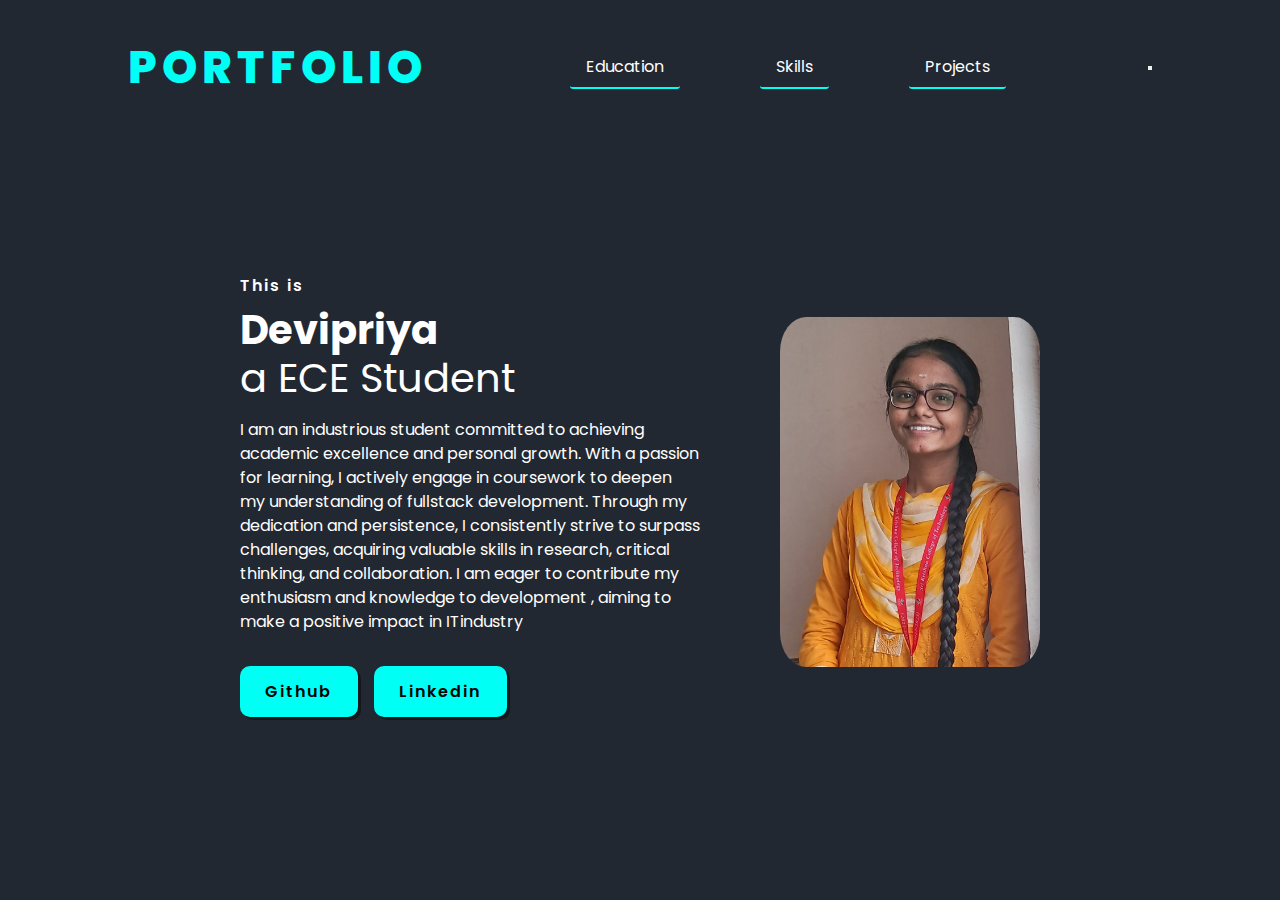
<file: index.html>
<!DOCTYPE html>
<html lang="en">
<head>
    <meta charset="UTF-8">
    <meta name="viewport" content="width=device-width, initial-scale=1.0">
    <title>Devipriya-portfolio</title>
    <link rel="stylesheet" href="styles.css">
    <link rel="stylesheet" href="https://cdnjs.cloudflare.com/ajax/libs/font-awesome/6.6.0/css/all.min.css" integrity="sha512-Kc323vGBEqzTmouAECnVceyQqyqdsSiqLQISBL29aUW4U/M7pSPA/gEUZQqv1cwx4OnYxTxve5UMg5GT6L4JJg==" crossorigin="anonymous" referrerpolicy="no-referrer" />
</head>
<body>
    <header>
        <nav>
            <h1>PORTFOLIO</h1>
            <ul>
                <li><a href="Edu.html">Education</a></li>
                <li><a href="skill.html">Skills</a></li>
                <li><a href="Project.html">Projects</a></li>
            </ul>
            <button id="btn">
                <i class="fa-solid fa-bars"></i>
            </button>
        </nav>
    </header>
    <section>
        <div class="s-container">
            <div class="content">
                <p class="subtitle">
                    This is
                </p>
                <h1 class="title">
                    <span>Devipriya<br></span> a ECE Student
                </h1>
                <p class="description">
                    I am an industrious student committed to achieving academic excellence and personal growth. With a passion for learning, I actively engage in coursework to deepen my understanding of fullstack development. Through my dedication and persistence, I consistently strive to surpass challenges, acquiring valuable skills in research, critical thinking, and collaboration. I am eager to contribute my enthusiasm and knowledge to development , aiming to make a positive impact in ITindustry
                </p>
                <div class="buttons">
                    <a href="https://github.com/Devipriya26l">Github</a>
                    <a href="https://www.linkedin.com/in/devipriya-lakshmanan-92467b255?utm_source=share&utm_campaign=share_via&utm_content=profile&utm_medium=android_app">Linkedin</a>
                    
                </div>
            </div>
            <div class="image">
                <img src="me5.jpg" alt="mypic">
            </div>
        </div>
    </section>
</body>
</html>
</file>
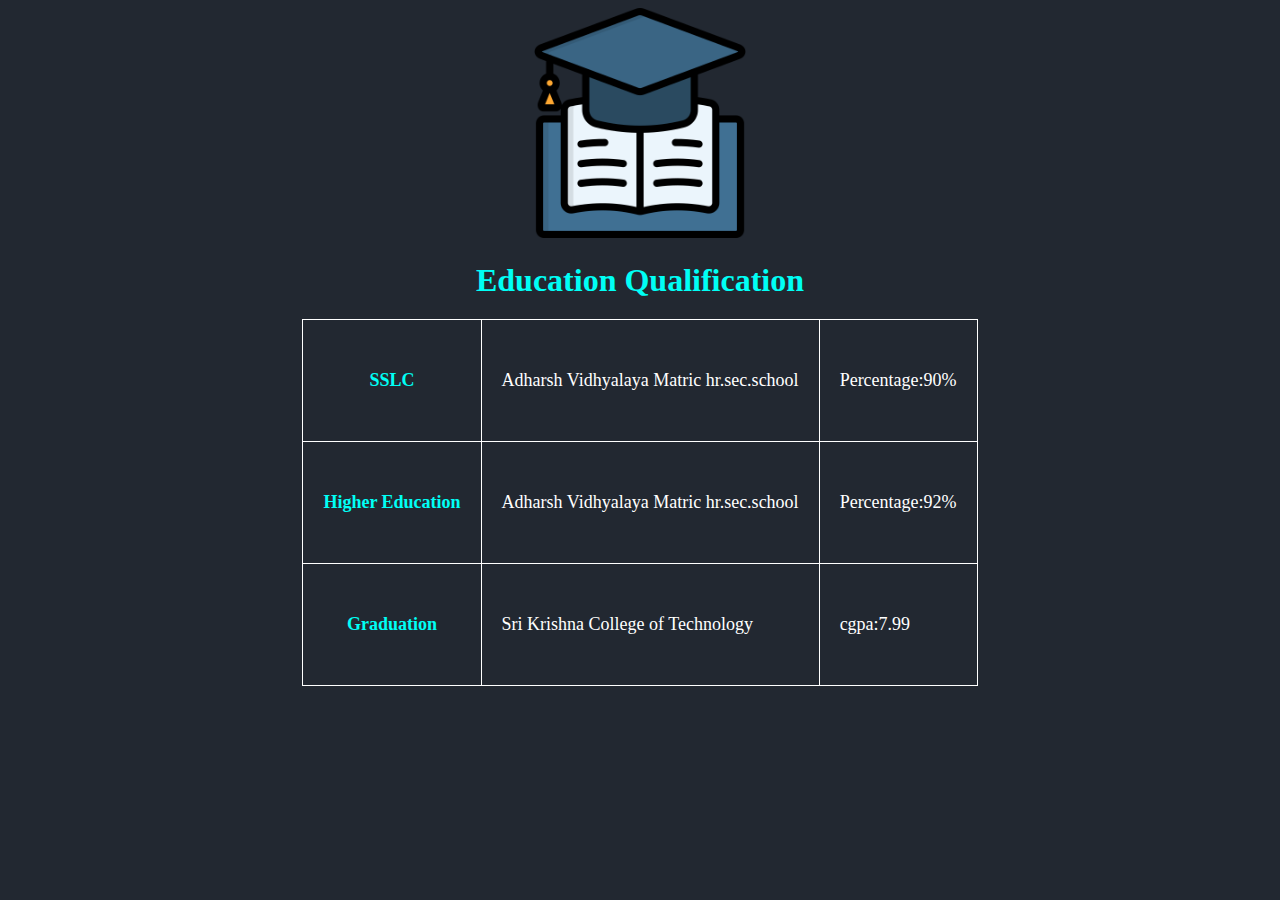
<file: Edu.html>
<!DOCTYPE html>
<html lang="en">
<head>
    <meta charset="UTF-8">
    <meta name="viewport" content="width=device-width, initial-scale=1.0">
    <title>Education</title>
</head>
<style>
    body{
        background-color: #222831;
        color: white;
    }
    body h1{
       color: #00FFF5;
       margin: 20px;
       
    }
    table,th,tr,td{
        color: white;
        border: 1px solid white;
        border-style: solid;
        border-collapse: collapse;
        padding-left: 20px;
        padding-right: 20px;
        padding-top: 50px;
        padding-bottom: 50px;
        font-size: large;
    }
    th{
        color:#00FFF5 ;
    }
    img{
        height: 230px;
    }
</style>


<body>
    <center>
        <img src="academic.png" alt="academicpic">
    <h1>Education Qualification</h1>
    <table>
        <tr>
            <th>SSLC</th>
            <td>Adharsh Vidhyalaya Matric hr.sec.school</td>
            <td>Percentage:90%</td>
        </tr>
        <tr>
            <th>Higher Education</th>
            <td>Adharsh Vidhyalaya Matric hr.sec.school</td>
            <td>Percentage:92%</td>
        </tr>
        <tr>
            <th>Graduation</th>
            <td>Sri Krishna College of Technology</td>
            <td>cgpa:7.99</td>
        </tr>
    </table>
</center>
</body>
</html>
</file>
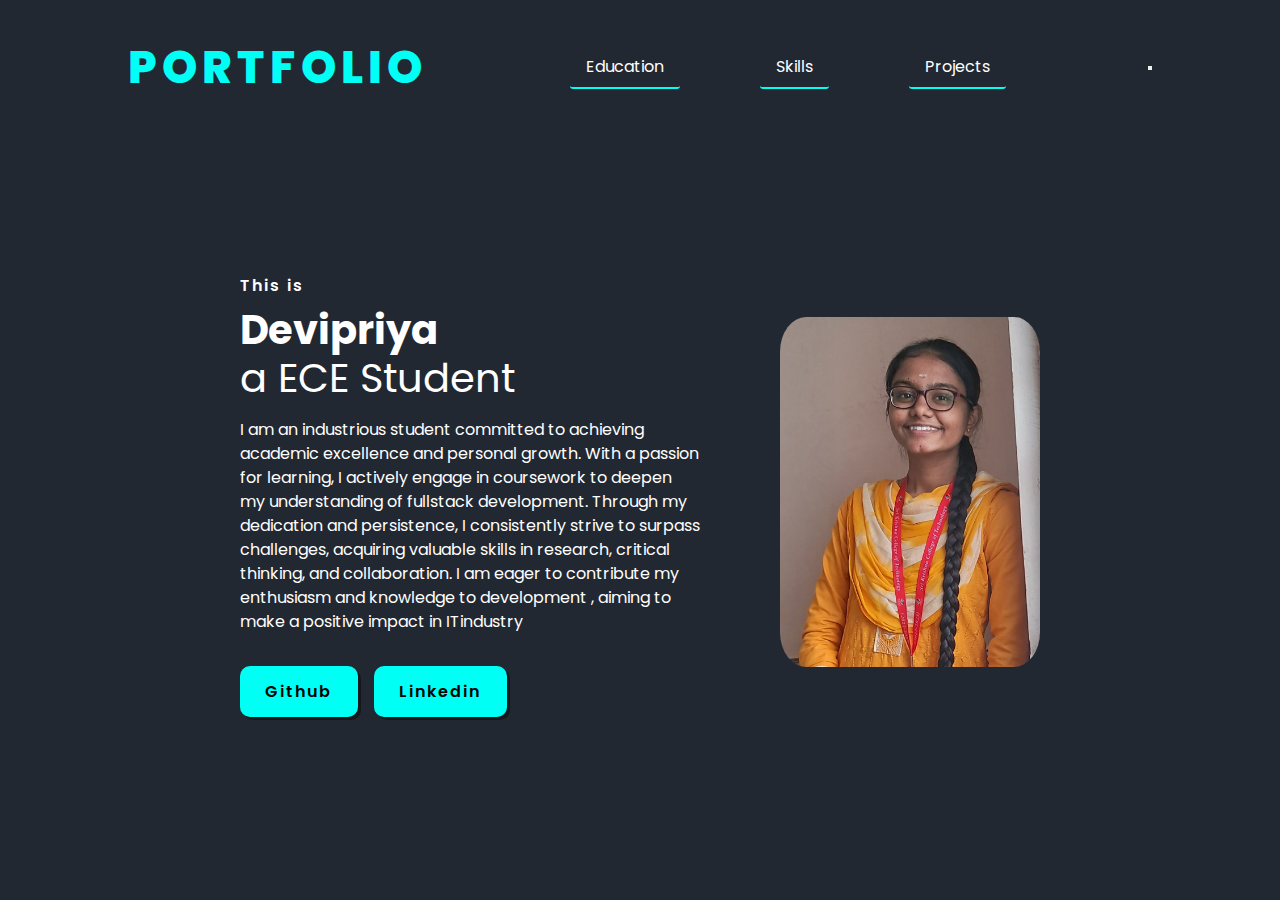
<file: index1.html>
<!DOCTYPE html>
<html lang="en">
<head>
    <meta charset="UTF-8">
    <meta name="viewport" content="width=device-width, initial-scale=1.0">
    <title>Devipriya-portfolio</title>
    <link rel="stylesheet" href="styles.css">
    <link rel="stylesheet" href="https://cdnjs.cloudflare.com/ajax/libs/font-awesome/6.6.0/css/all.min.css" integrity="sha512-Kc323vGBEqzTmouAECnVceyQqyqdsSiqLQISBL29aUW4U/M7pSPA/gEUZQqv1cwx4OnYxTxve5UMg5GT6L4JJg==" crossorigin="anonymous" referrerpolicy="no-referrer" />
</head>
<body>
    <header>
        <nav>
            <h1>PORTFOLIO</h1>
            <ul>
                <li><a href="Edu.html">Education</a></li>
                <li><a href="skill.html">Skills</a></li>
                <li><a href="Project.html">Projects</a></li>
            </ul>
            <button id="btn">
                <i class="fa-solid fa-bars"></i>
            </button>
        </nav>
    </header>
    <section>
        <div class="s-container">
            <div class="content">
                <p class="subtitle">
                    This is
                </p>
                <h1 class="title">
                    <span>Devipriya<br></span> a ECE Student
                </h1>
                <p class="description">
                    I am an industrious student committed to achieving academic excellence and personal growth. With a passion for learning, I actively engage in coursework to deepen my understanding of fullstack development. Through my dedication and persistence, I consistently strive to surpass challenges, acquiring valuable skills in research, critical thinking, and collaboration. I am eager to contribute my enthusiasm and knowledge to development , aiming to make a positive impact in ITindustry
                </p>
                <div class="buttons">
                    <a href="https://github.com/Devipriya26l">Github</a>
                    <a href="https://www.linkedin.com/in/devipriya-lakshmanan-92467b255?utm_source=share&utm_campaign=share_via&utm_content=profile&utm_medium=android_app">Linkedin</a>
                    
                </div>
            </div>
            <div class="image">
                <img src="me5.jpg" alt="mypic">
            </div>
        </div>
    </section>
</body>
</html>
</file>
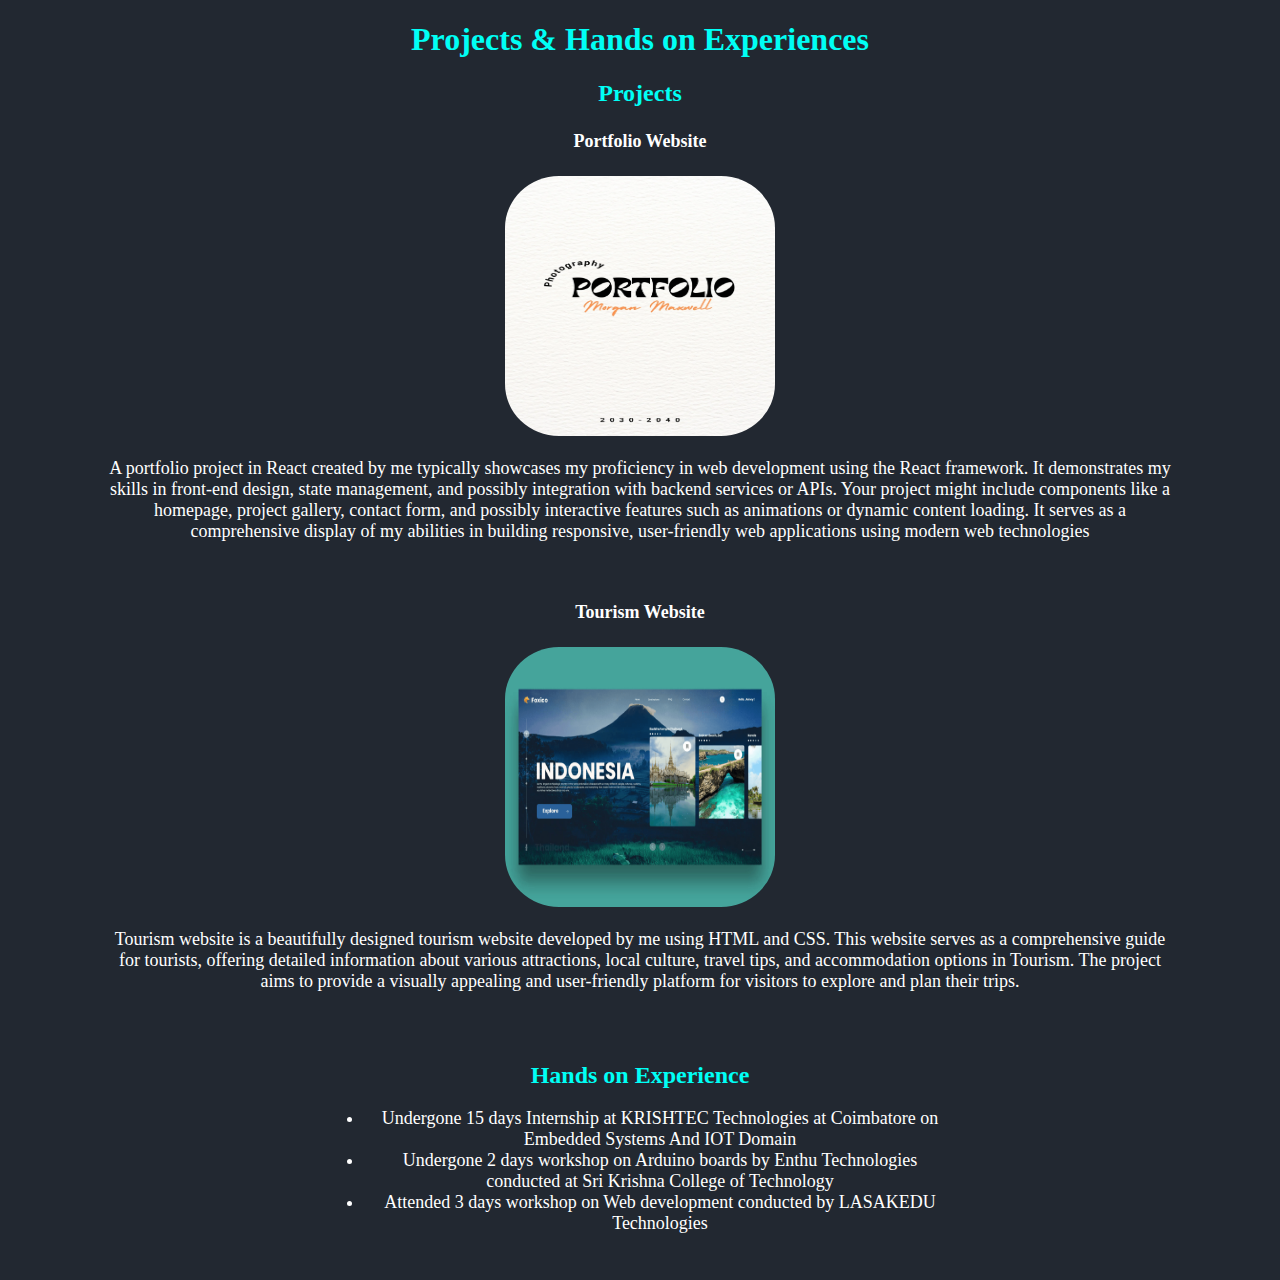
<file: Project.html>
<!DOCTYPE html>
<html lang="en">
<head>
    <meta charset="UTF-8">
    <meta name="viewport" content="width=device-width, initial-scale=1.0">
    <title>Projects</title>
</head>
<style>
    body{
        background-color: #222831;
        color: white;
    }
    img{
        height: 260px;
        width: 270px;
        border-radius: 20%;
    }
    body h1,h2{
       
        color:#00FFF5 ;
    }
    body h4{
        font-size: large;
    }
    body p{
        font-size: large;
        padding-left: 100px;
        padding-right: 100px;
    }
    .qqq{
        padding: 0px 25% 20px;
        font-size: large;
    }
    .www h2{
        padding-top: 50px;
    }
</style>


<body>
    <center>

    <h1>Projects & Hands on Experiences</h1>
    <h2>Projects</h2>
    <h4>Portfolio Website</h4>
    <img src="propic1.webp" alt="Projectpic1">
    <p>A portfolio project in React created by me typically showcases my proficiency in web development using the React framework. It demonstrates my skills in front-end design, state management, and possibly integration with backend services or APIs. Your project might include components like a homepage, project gallery, contact form, and possibly interactive features such as animations or dynamic content loading. It serves as a comprehensive display of my abilities in building responsive, user-friendly web applications using modern web technologies</p>
    <br>
    <h4>Tourism Website</h4>
    <img src="creative_propic2.png" alt="Projectpic2">
    <p>Tourism website is a beautifully designed tourism website developed by me using HTML and CSS. This website serves as a comprehensive guide for tourists, offering detailed information about various attractions, local culture, travel tips, and accommodation options in Tourism. The project aims to provide a visually appealing and user-friendly platform for visitors to explore and plan their trips.</p>
    
    <div class="www">
    <h2>Hands on Experience</h2>
    <div class="qqq">
        <ul>
            <li>Undergone 15 days Internship at KRISHTEC Technologies at Coimbatore on Embedded Systems And IOT Domain</li>
            <li>Undergone 2 days workshop on Arduino boards by Enthu Technologies conducted at Sri Krishna College of Technology </li>
            <li>Attended 3 days workshop on Web development conducted by LASAKEDU Technologies</li>
        </ul>
    </div>
</div>
</center>
</body>
</html>
</file>
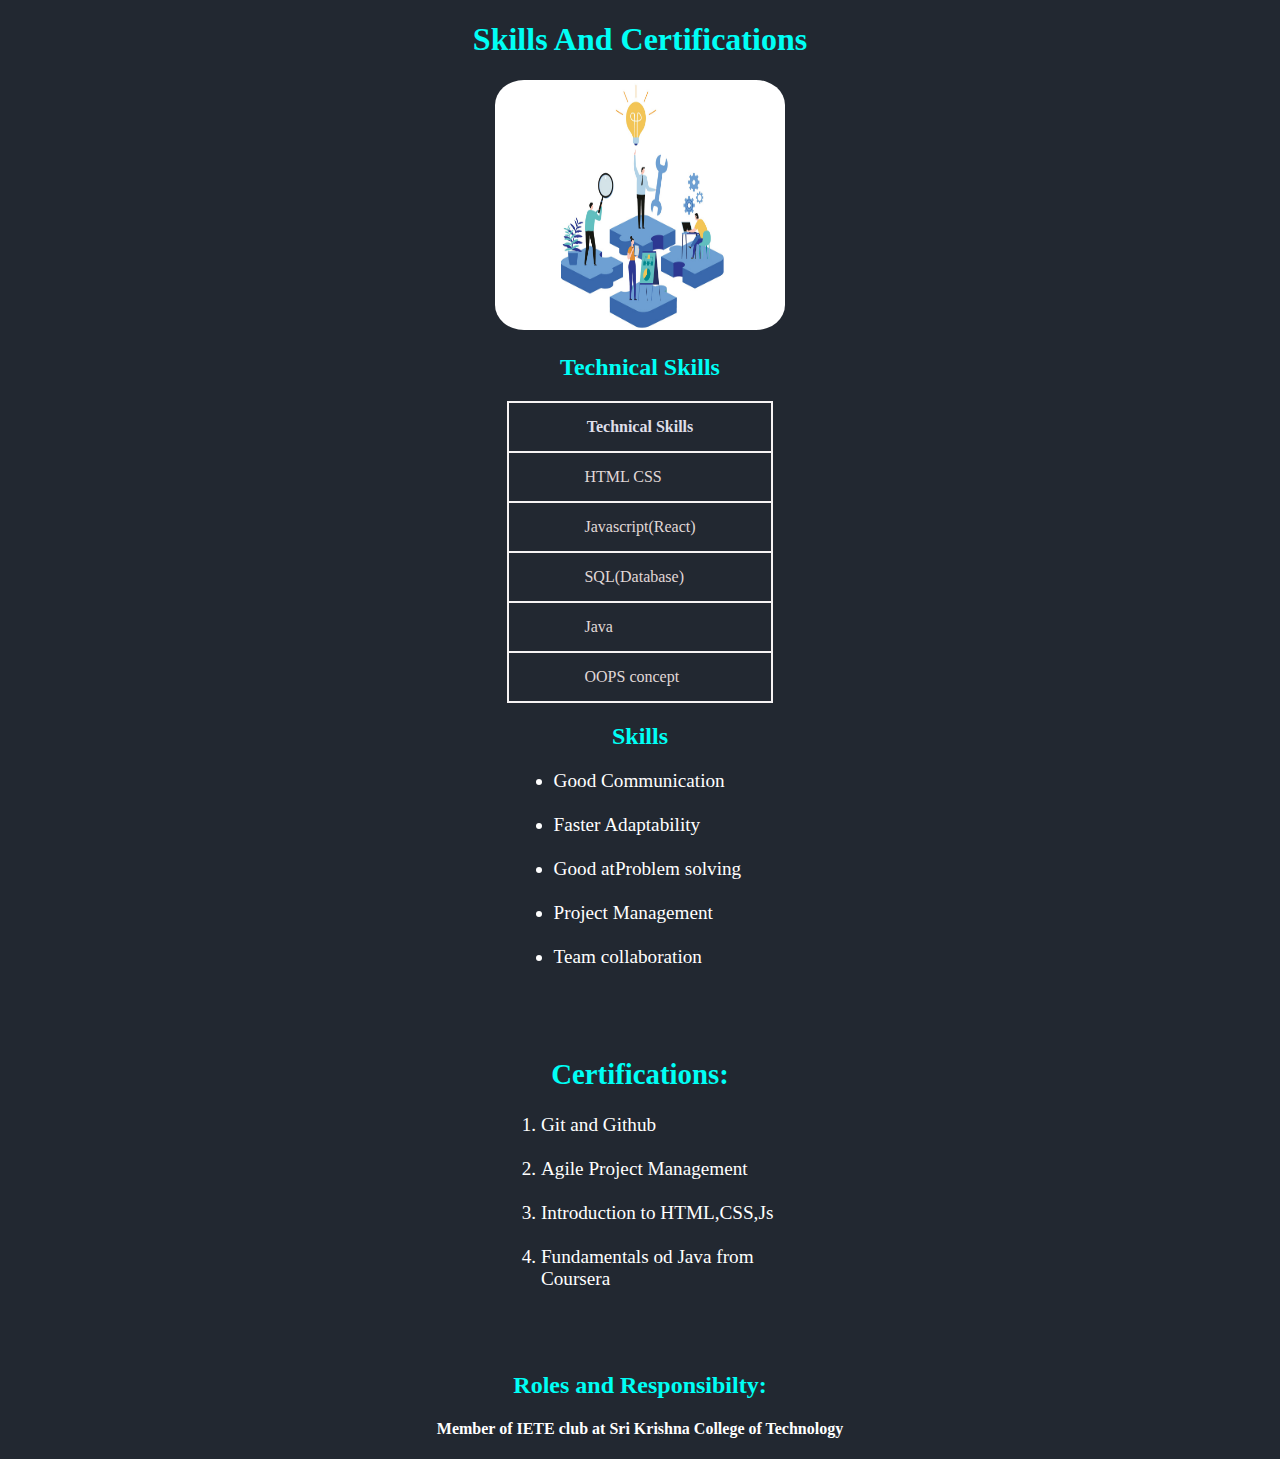
<file: skill.html>
<!DOCTYPE html>
<html lang="en">
<head>
    <meta charset="UTF-8">
    <meta name="viewport" content="width=device-width, initial-scale=1.0">
    <title>Skills</title>
</head>

<style>
    body{
        background-color: #222831;
        color: white;
    }
    body h2,h1{
        color: #00FFF5;
    }
    table,tr,td,th{
         color: rgb(224, 216, 216);
         border: 2px solid rgb(246, 243, 243);
         border-style: solid;
         border-collapse: collapse;
         padding-left: 75px;
         padding-top: 15px;
         padding-bottom: 15px;
         padding-right: 75px;
         /* background-color:rgb(118, 150, 225); */
    }
    th{
        color:#dfdfe9;
    }
    .s2a table{
        border: 2px solid rgb(232, 189, 97);
         border-style: solid;
         border-collapse: collapse;
    }
    .s22{
        padding: 0px 40% 20px;
        font-size: larger;
        
    }
    .s3{
        padding: 0px 39% 20px;
        font-size: larger;
        padding-top: 5px;
    }
    img{
        height:250px;
    width: 290px;
    border-radius: 10%;
    
    }

</style>


<body>
    <center>
    <h1>Skills And Certifications</h1>
    <img src="Skillspic.jpg" alt="skillspic">
    <h2>Technical Skills</h2>
   </center>
    <div class="s1">
        <center>
        <table>
            <tr>
                <th>Technical Skills</th>              
            </tr>
            <tr>
                <td>HTML CSS</td>
            </tr>
            <tr>
                <td>Javascript(React)</td>
            </tr>
            <tr>
                <td>SQL(Database)</td>
            </tr>
            <tr>
                <td>Java</td>
            </tr>
            <tr>
                <td>OOPS concept</td>
            </tr>
        </center>
        </table>      
    </div>
    <div class="s2">
        <center>
        <h2>Skills</h2>
    </center>
    <div class="s22">
        <ul>
            <li>Good Communication</li><br>
            <li>Faster Adaptability</li><br>
            <li>Good atProblem solving</li><br>
            <li>Project Management</li><br>
            <li>Team collaboration</li><br>
        </ul>
    </div>
    </div>
    <div class="s3">
        <center>
        <h2>Certifications:</h2>
    </center>
        <ol>
            <li>Git and Github</li><br>
            <li>Agile Project Management</li><br>
            <li>Introduction to HTML,CSS,Js</li><br>
            <li>Fundamentals od Java from Coursera</li><br>
        </ol>
    </div>
    <div class="s4">
        <center>
        <h2>Roles and Responsibilty:</h2>
     <h4>Member of IETE club at Sri Krishna College of Technology</h4>
    </center>
    </div>
</body>
</html>
</file>
<file: styles.css>
@import url('https://fonts.googleapis.com/css2?family=Poppins:ital,wght@0,100;0,200;0,300;0,400;0,500;0,600;0,700;0,800;0,900;1,100;1,200;1,300;1,400;1,500;1,600;1,700;1,800;1,900&display=swap');
:root{
    --bg:#222831;
    --blue:#00FFF5;

}
*{
    padding: 0;
    margin: 0;
    box-sizing: border-box;
    font-family: "Poppins",sans-serif;

}
body{
    background: var(--bg);
    color: white;
}
header nav{
    height: 15vh;
    width: 80%;
    margin: 0 auto;
    display: flex;
    justify-content: space-between;
    align-items:center;
}
header h1{
    font-size: 45px;
    color: var(--blue);
    font-weight: 800;
    text-transform: uppercase;
    letter-spacing: 5px;
}
header ul{
    display: flex;
    gap: 5rem;
    list-style: none;
}
header a{
    display: block;
    color: white;
    text-decoration: none;
    border-radius: .2rem;
    padding: .5rem 1rem;
    transition: .2s ease-in;
    border-bottom: 2px solid var(--blue);
    overflow: hidden;
    position: relative;
}
header a::before{
    content: '';
    position: absolute;
    left: 0;
    top: 0;
    width: 100%;
    height:100%;
    border-radius: .1rem;
    z-index: -1;
    transition: .2s ease-in;
    transform: translate(-101%);
    background: var(--blue);
}
header a:hover::before{
transform: translate(0);
}
header a:hover{
    color: black;
}
/* #btn{
    all: unset;
    cursor: pointer;
    transition: .5s ease-out;
    display: none;
}
#btn:hover{
    transform: rotate(180deg);
    color: var(--blue);
} */
.s-container{
    min-height: 80vh;
    width: 90%;
    margin: auto;
    display: flex;
    justify-content: center;
    align-items: center;
    gap: 5rem;
}
img{
    
    /* border-radius: 50%; */
    height:350px;
    width: 260px;
    border-radius: 10%;
}
.content{
    display: flex;
    flex-direction: column;
    justify-content: center;
    max-width: 40%;
}
.subtitle{
    letter-spacing: 2px;
    font-weight: 600;
    margin-bottom: .5rem;
}
.title{
    font-size: 2.5rem;
    font-weight: 400;
    line-height: 3rem;
    margin-bottom: 1rem;
}
.title span{
    font-weight: 700;
}
.description{
    line-height: 1.5rem;
    margin-bottom: 2rem;
    color: white;
}
.buttons{
   display: flex;
   gap: 1rem;
}
.buttons button, .buttons a{
    text-decoration: none;
    font-size: 1rem;
    font-weight: 600;
    letter-spacing: 2px;
    color: black;
    padding: .8rem 1.6rem;
    outline: none;border: none;
    border-radius: 10px;
    transition: .3s ease-out;
    cursor: pointer;
    box-shadow: 3px 3px 0 rgba(0,0,0,0.4);
}
.buttons button:hover, .buttons a:hover{
    transform: scale(1.1);
}
.buttons a{
    text-decoration: none;
    background-color: var(--blue);
}
.buttons button:hover{
    background-color: var(--blue);
}

/* For respone */
@media only screen and (max-width: 850px)
{
    #btn{
        display: block;     
    }
    header ul{
        position: absolute;
        right: 5vh;
        top: 15vh;
        width: 300px;
        height: 400px;
        border-top-right-radius: 1rem;
        border-bottom-left-radius:1rem;
        background: #00000066;
        backdrop-filter: blur(5px);
        flex-direction: column;
        justify-content: center;
        align-items: center;
    }
}
</file>
